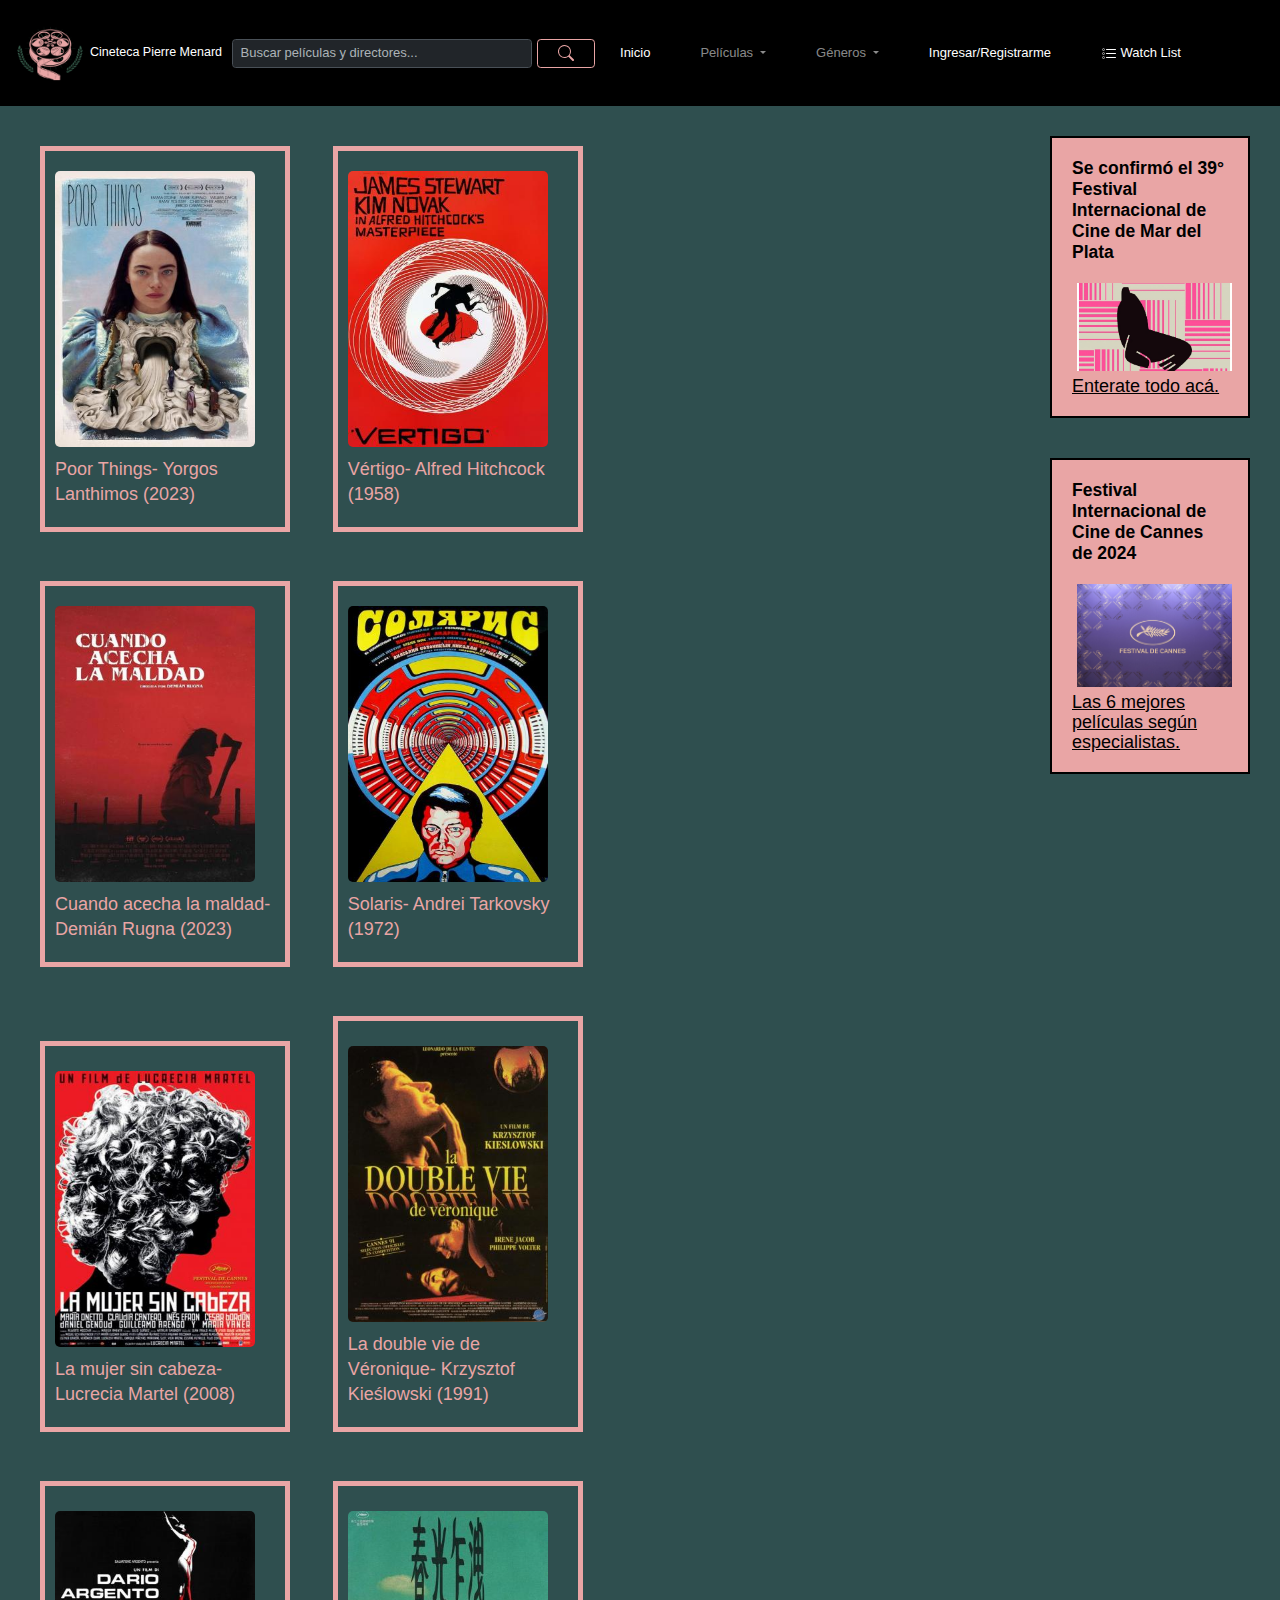
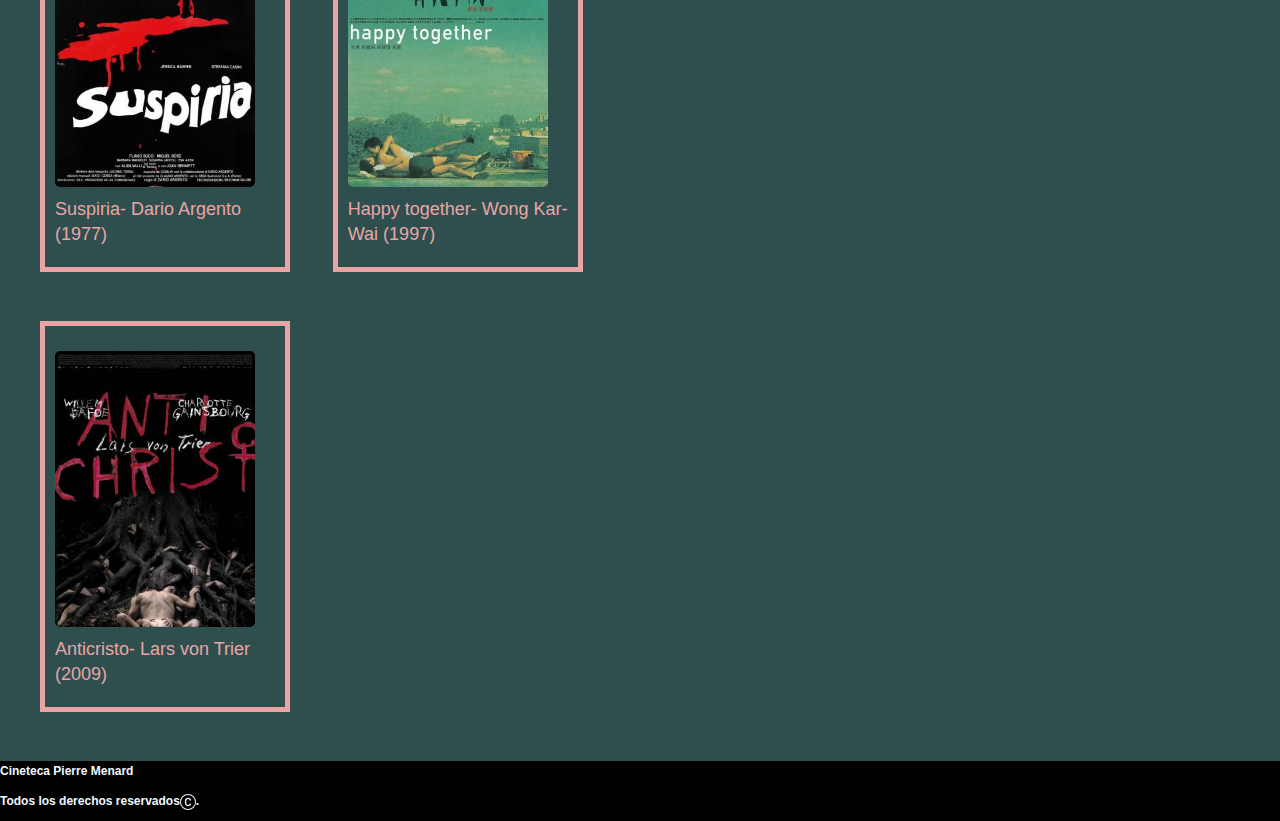
<file: Proyecto HTML5/index.html>
<!DOCTYPE html>
<html lang="en">
<head>
    <meta charset="UTF-8">
    <meta name="viewport" content="width=device-width, initial-scale=1.0">
    <title>Cineteca Pierre Menard</title>
    <link rel="stylesheet" href="./css/bootstrap.min.css">
    <link rel="stylesheet" href="estilos.css">
</head>
<body>
    <header>
        <nav>
            <nav class="navbar navbar-expand-lg bg-nav-custom nav__bar" class="navbar bg-dark border-bottom border-body" data-bs-theme="dark">
                  <a class="navbar-brand" href="#"><img class="logo" src="./logo/logof.png" alt="logo">Cineteca Pierre Menard</a>
                  <button class="navbar-toggler" type="button" data-bs-toggle="collapse" data-bs-target="#navbarSupportedContent" aria-controls="navbarSupportedContent" aria-expanded="false" aria-label="Toggle navigation">
                    <span class="navbar-toggler-icon"></span>
                  </button>
                  <div class="collapse navbar-collapse" id="navbarSupportedContent">
                    <form class="d-flex busqueda" role="search">
                        <input class="form-control me-2 input-nav-custom" type="search" placeholder="Buscar películas y directores..." aria-label="Search">
                        <button class="btn btn-outline-success btn-custom" type="submit"><svg xmlns="http://www.w3.org/2000/svg" width="16" height="16" fill="currentColor" class="bi bi-search" viewBox="0 0 16 16">
                            <path d="M11.742 10.344a6.5 6.5 0 1 0-1.397 1.398h-.001q.044.06.098.115l3.85 3.85a1 1 0 0 0 1.415-1.414l-3.85-3.85a1 1 0 0 0-.115-.1zM12 6.5a5.5 5.5 0 1 1-11 0 5.5 5.5 0 0 1 11 0"/>
                          </svg></button>
                      </form>
                    <ul class="navbar-nav me-auto mb-2 mb-lg-0">
                      <li class="nav-item">
                        <a class="nav-link active" aria-current="page" href="./index.html">Inicio</a>
                      </li>
                      <li class="nav-item dropdown ">
                        <a class="nav-link dropdown-toggle" href="#" role="button" data-bs-toggle="dropdown" aria-expanded="false">
                          Películas
                        </a>
                        <ul class="dropdown-menu">
                          <li><a class="dropdown-item drop-custom" href="#">Estrenos</a></li>
                          <li><a class="dropdown-item drop-custom" href="#">Tendencias semana</a></li>
                          <li><a class="dropdown-item drop-custom" href="#">Festivales</a></li>
                        </ul>
                      </li>
                      <li class="nav-item dropdown ">
                        <a class="nav-link dropdown-toggle" href="#" role="button" data-bs-toggle="dropdown" aria-expanded="false">
                          Géneros
                        </a>
                        <ul class="dropdown-menu">
                          <li><a class="dropdown-item drop-custom" href="#">Acción</a></li>
                          <li><a class="dropdown-item drop-custom" href="#">Aventura</a></li>
                          <li><a class="dropdown-item drop-custom" href="#">Animación</a></li>
                          <li><a class="dropdown-item drop-custom" href="#">Ciencia Ficción</a></li>
                          <li><a class="dropdown-item drop-custom" href="#">Crimen</a></li>
                          <li><a class="dropdown-item drop-custom" href="#">Drama</a></li>
                          <li><a class="dropdown-item drop-custom" href="#">Familia</a></li>
                          <li><a class="dropdown-item drop-custom" href="#">Fantasía</a></li>
                          <li><a class="dropdown-item drop-custom" href="#">Misterio</a></li>
                          <li><a class="dropdown-item drop-custom" href="#">Romance</a></li>
                          <li><a class="dropdown-item drop-custom" href="#">Suspenso</a></li>
                          <li><a class="dropdown-item drop-custom" href="#">Terror</a></li>
                        </ul>
                        <li class="nav-item">
                            <a class="nav-link active" aria-current="page" href="./mi-cuenta.html">Ingresar/Registrarme</a>
                         </li>
                        <li class="nav-item">
                            <a class="nav-link active" aria-current="page" href="#"><svg xmlns="http://www.w3.org/2000/svg" width="16" height="16" fill="currentColor" class="bi bi-list-task" viewBox="0 0 16 16">
                                <path fill-rule="evenodd" d="M2 2.5a.5.5 0 0 0-.5.5v1a.5.5 0 0 0 .5.5h1a.5.5 0 0 0 .5-.5V3a.5.5 0 0 0-.5-.5zM3 3H2v1h1z"/>
                                <path d="M5 3.5a.5.5 0 0 1 .5-.5h9a.5.5 0 0 1 0 1h-9a.5.5 0 0 1-.5-.5M5.5 7a.5.5 0 0 0 0 1h9a.5.5 0 0 0 0-1zm0 4a.5.5 0 0 0 0 1h9a.5.5 0 0 0 0-1z"/>
                                <path fill-rule="evenodd" d="M1.5 7a.5.5 0 0 1 .5-.5h1a.5.5 0 0 1 .5.5v1a.5.5 0 0 1-.5.5H2a.5.5 0 0 1-.5-.5zM2 7h1v1H2zm0 3.5a.5.5 0 0 0-.5.5v1a.5.5 0 0 0 .5.5h1a.5.5 0 0 0 .5-.5v-1a.5.5 0 0 0-.5-.5zm1 .5H2v1h1z"/>
                              </svg> Watch List</a>
                         </li>
                    </ul>

                    
                  </div>
                </div>
              </nav>
        </nav>
    </header>
   
<section class="body-info">
 <div  class="contenido">
  <section>
    <div class="box-model">
            <div class="contenido_imagen">
                 <img src="./Imagenes/poor_things.jpg" alt="poor_things">
            </div>
            <p>Poor Things- Yorgos Lanthimos (2023)</p></a>
      </div>
      <div class="box-model">
            <div class="contenido_imagen">
                 <img src="./Imagenes/vertigo.jpg" alt="vertigo">
            </div>
            <p>Vértigo- Alfred Hitchcock (1958)</p></a>
     </div>
     <div class="box-model">
             <div class="contenido_imagen">
                 <img src="./Imagenes/cuando_acecha.jpg" alt="cuando-acecha-la-maldad">
             </div>
             <p>Cuando acecha la maldad- Demián Rugna (2023)</p>
     </div>
     <div class="box-model">
             <div class="contenido_imagen">
                 <img src="./Imagenes/solyaris.jpg" alt="solaris">
            </div>
             <p>Solaris- Andrei Tarkovsky (1972)</em></p>
     </div>
     <div class="box-model">
        <h2 class="box_title"></h2>
            <div class="contenido_imagen">
                <img src="./Imagenes/la_mujer_sin_cabeza.jpg" alt="mujer-sin-cabeza">
           </div>
            <p>La mujer sin cabeza- Lucrecia Martel (2008)</p>
    </div>
    <div class="box-model">
        <h2 class="box_title"></h2>
            <div class="contenido_imagen">
                <img src="./Imagenes/la_double_vie_de_veronique.jpg" alt="double_vie">
           </div>
            <p>La double vie de Véronique- Krzysztof Kieślowski (1991)</p>
    </div>
    <div class="box-model">
        <h2 class="box_title"></h2>
            <div class="contenido_imagen">
                <img src="./Imagenes/suspiria.jpg" alt="suspiria">
           </div>
            <p>Suspiria- Dario Argento (1977)</p>
    </div>
     <div class="box-model">
        <h2 class="box_title"></h2>
            <div class="contenido_imagen">
                <img src="./Imagenes/happy_together.jpg" alt="happy_together">
            </div>
            <p>Happy together- Wong Kar-Wai (1997)</p>
    </div>
    <div class="box-model">
        <h2 class="box_title"></h2>
            <div class="contenido_imagen">
                <img src="./Imagenes/antichrist.jpg" alt="antichrist">
            </div>
            <p>Anticristo- Lars von Trier (2009)</p>
    </div>

</section>  
 </div>

 <div class="aside">
    <aside class="contenido_otros">
        <h3 class="aside_titulo">Se confirmó el 39° Festival Internacional de Cine de Mar del Plata</h3>
            <div class="multi-aside">
                <img src="./Imagenes/cine-mardel.jpg" alt="FICMDP">
                <a href="#">Enterate todo acá.</a>
            </div>
    </aside>
    <aside class="contenido_otros">
        <h3 class="aside_titulo">Festival Internacional de Cine de Cannes de 2024</h3>
            <div class="multi-aside">
               <img src="./Imagenes/cannes.jpg" alt="cannes">
               <a href="#">Las 6 mejores películas según especialistas.</a>
            </div>
    </aside>
 </div>

</section>

    <footer id="footer">
        <div>
            <div class="footer-text">
                <p>Cineteca Pierre Menard</p>
                <p>Todos los derechos reservados<svg xmlns="http://www.w3.org/2000/svg" width="16" height="16" fill="currentColor" class="bi bi-c-circle" viewBox="0 0 16 16">
                    <path d="M1 8a7 7 0 1 0 14 0A7 7 0 0 0 1 8m15 0A8 8 0 1 1 0 8a8 8 0 0 1 16 0M8.146 4.992c-1.212 0-1.927.92-1.927 2.502v1.06c0 1.571.703 2.462 1.927 2.462.979 0 1.641-.586 1.729-1.418h1.295v.093c-.1 1.448-1.354 2.467-3.03 2.467-2.091 0-3.269-1.336-3.269-3.603V7.482c0-2.261 1.201-3.638 3.27-3.638 1.681 0 2.935 1.054 3.029 2.572v.088H9.875c-.088-.879-.768-1.512-1.729-1.512"/>
                  </svg>.</p>
            <div>
        </div>    
    </footer>


    
    <script src="https://cdn.jsdelivr.net/npm/@popperjs/core@2.11.8/dist/umd/popper.min.js"
    integrity="sha384-I7E8VVD/ismYTF4hNIPjVp/Zjvgyol6VFvRkX/vR+Vc4jQkC+hVqc2pM8ODewa9r"
    crossorigin="anonymous"></script>
    <script src="./js/bootstrap.min.js"></script>
    <script src="https://code.jquery.com/jquery-3.5.1.slim.min.js" integrity="sha384-DfXdz2htPH0lsSSs5nCTpuj/zy4C+OGpamoFVy38MVBnE+IbbVYUew+OrCXaRkfj" crossorigin="anonymous"></script>
<script src="https://cdn.jsdelivr.net/npm/popper.js@1.16.0/dist/umd/popper.min.js" integrity="sha384-Q6E9RHvbIyZFJoft+2mJbHaEWldlvI9IOYy5n3zV9zzTtmI3UksdQRVvoxMfooAo" crossorigin="anonymous"></script>
<script src="https://stackpath.bootstrapcdn.com/bootstrap/4.5.0/js/bootstrap.min.js" integrity="sha384-OgVRvuATP1z7JjHLkuOU7Xw704+h835Lr+6QL9UvYjZE3Ipu6Tp75j7Bh/kR0JKI" crossorigin="anonymous"></script>
</body>
</html>
</file>
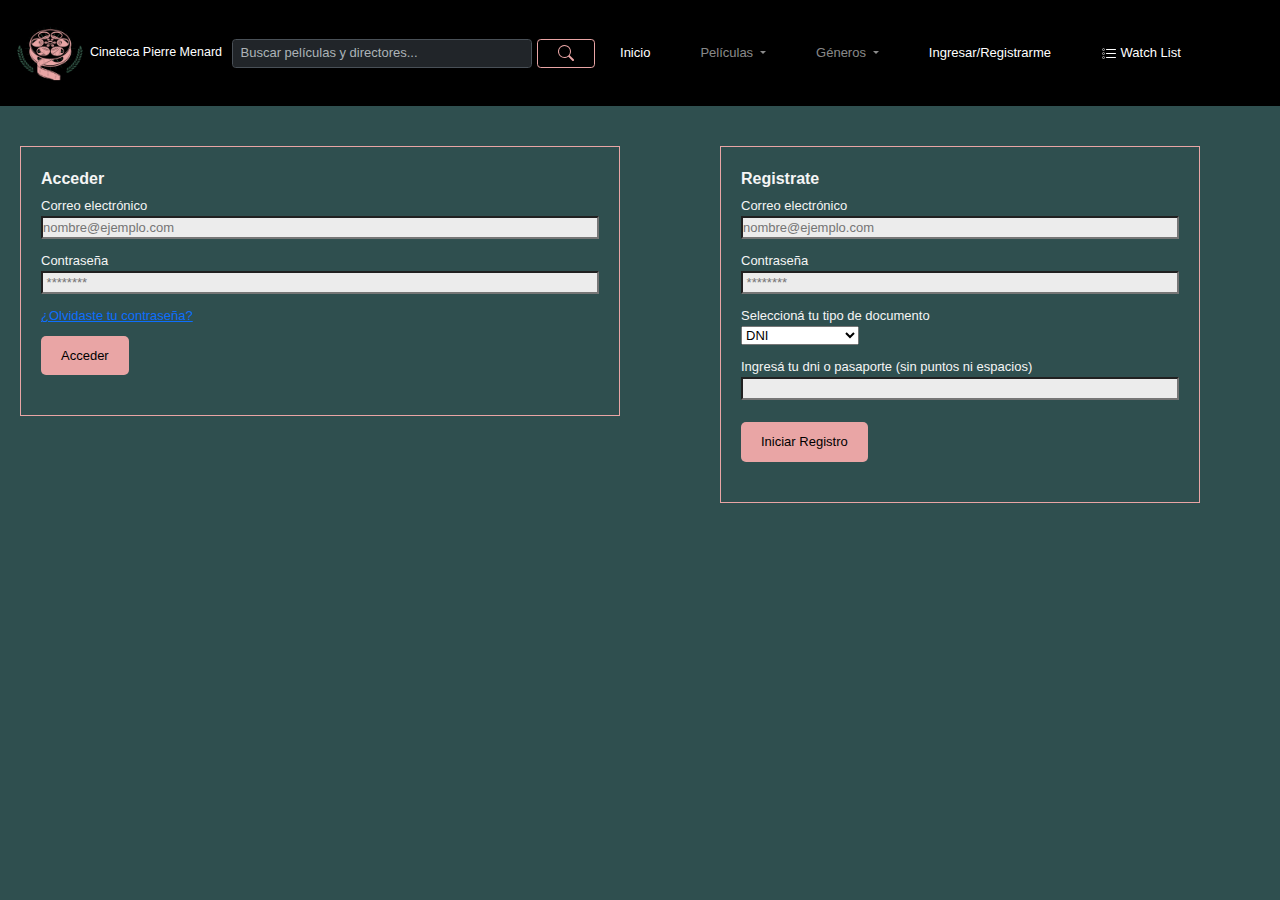
<file: Proyecto HTML5/mi-cuenta.html>
<!DOCTYPE html>
<html lang="en">
<head>
    <meta charset="UTF-8">
    <meta name="viewport" content="width=device-width, initial-scale=1.0">
    <link rel="stylesheet" href="./css/bootstrap.min.css">
    <link rel="stylesheet" href="estilos.css">
    <title>Mi cuenta</title>
</head>
<body>
    <header>
        <nav>
            <nav class="navbar navbar-expand-lg bg-nav-custom nav__bar" class="navbar bg-dark border-bottom border-body" data-bs-theme="dark">
                  <a class="navbar-brand" href="#"><img class="logo" src="./logo/logof.png" alt="logo">Cineteca Pierre Menard</a>
                  <button class="navbar-toggler" type="button" data-bs-toggle="collapse" data-bs-target="#navbarSupportedContent" aria-controls="navbarSupportedContent" aria-expanded="false" aria-label="Toggle navigation">
                    <span class="navbar-toggler-icon"></span>
                  </button>
                  <div class="collapse navbar-collapse" id="navbarSupportedContent">
                    <form class="d-flex busqueda" role="search">
                        <input class="form-control me-2 input-nav-custom" type="search" placeholder="Buscar películas y directores..." aria-label="Search">
                        <button class="btn btn-outline-success btn-custom" type="submit"><svg xmlns="http://www.w3.org/2000/svg" width="16" height="16" fill="currentColor" class="bi bi-search" viewBox="0 0 16 16">
                            <path d="M11.742 10.344a6.5 6.5 0 1 0-1.397 1.398h-.001q.044.06.098.115l3.85 3.85a1 1 0 0 0 1.415-1.414l-3.85-3.85a1 1 0 0 0-.115-.1zM12 6.5a5.5 5.5 0 1 1-11 0 5.5 5.5 0 0 1 11 0"/>
                          </svg></button>
                      </form>
                    <ul class="navbar-nav me-auto mb-2 mb-lg-0">
                      <li class="nav-item">
                        <a class="nav-link active" aria-current="page" href="./index.html">Inicio</a>
                      </li>
                      <li class="nav-item dropdown ">
                        <a class="nav-link dropdown-toggle" href="#" role="button" data-bs-toggle="dropdown" aria-expanded="false">
                          Películas
                        </a>
                        <ul class="dropdown-menu">
                          <li><a class="dropdown-item drop-custom" href="#">Estrenos</a></li>
                          <li><a class="dropdown-item drop-custom" href="#">Tendencias semana</a></li>
                          <li><a class="dropdown-item drop-custom" href="#">Festivales</a></li>
                        </ul>
                      </li>
                      <li class="nav-item dropdown ">
                        <a class="nav-link dropdown-toggle" href="#" role="button" data-bs-toggle="dropdown" aria-expanded="false">
                          Géneros
                        </a>
                        <ul class="dropdown-menu">
                          <li><a class="dropdown-item drop-custom" href="#">Acción</a></li>
                          <li><a class="dropdown-item drop-custom" href="#">Aventura</a></li>
                          <li><a class="dropdown-item drop-custom" href="#">Animación</a></li>
                          <li><a class="dropdown-item drop-custom" href="#">Ciencia Ficción</a></li>
                          <li><a class="dropdown-item drop-custom" href="#">Crimen</a></li>
                          <li><a class="dropdown-item drop-custom" href="#">Drama</a></li>
                          <li><a class="dropdown-item drop-custom" href="#">Familia</a></li>
                          <li><a class="dropdown-item drop-custom" href="#">Fantasía</a></li>
                          <li><a class="dropdown-item drop-custom" href="#">Misterio</a></li>
                          <li><a class="dropdown-item drop-custom" href="#">Romance</a></li>
                          <li><a class="dropdown-item drop-custom" href="#">Suspenso</a></li>
                          <li><a class="dropdown-item drop-custom" href="#">Terror</a></li>
                        </ul>
                        <li class="nav-item">
                            <a class="nav-link active" aria-current="page" href="./mi-cuenta.html">Ingresar/Registrarme</a>
                         </li>
                        <li class="nav-item">
                            <a class="nav-link active" aria-current="page" href="#"><svg xmlns="http://www.w3.org/2000/svg" width="16" height="16" fill="currentColor" class="bi bi-list-task" viewBox="0 0 16 16">
                                <path fill-rule="evenodd" d="M2 2.5a.5.5 0 0 0-.5.5v1a.5.5 0 0 0 .5.5h1a.5.5 0 0 0 .5-.5V3a.5.5 0 0 0-.5-.5zM3 3H2v1h1z"/>
                                <path d="M5 3.5a.5.5 0 0 1 .5-.5h9a.5.5 0 0 1 0 1h-9a.5.5 0 0 1-.5-.5M5.5 7a.5.5 0 0 0 0 1h9a.5.5 0 0 0 0-1zm0 4a.5.5 0 0 0 0 1h9a.5.5 0 0 0 0-1z"/>
                                <path fill-rule="evenodd" d="M1.5 7a.5.5 0 0 1 .5-.5h1a.5.5 0 0 1 .5.5v1a.5.5 0 0 1-.5.5H2a.5.5 0 0 1-.5-.5zM2 7h1v1H2zm0 3.5a.5.5 0 0 0-.5.5v1a.5.5 0 0 0 .5.5h1a.5.5 0 0 0 .5-.5v-1a.5.5 0 0 0-.5-.5zm1 .5H2v1h1z"/>
                              </svg> Watch List</a>
                         </li>
                    </ul>

                    
                  </div>
                </div>
              </nav>
        </nav>
    </header>
   

    <section class="contacto">

        
        
        <div class="fieldset-div">
           
          <form action="https://formspree.io/f/xkndezqy" method="post" class="form">

          </form>
          <fieldset class="fieldset-custom" >
            <legend class="legend">Acceder</legend>
        
        <div class="form_group">
            <label class="label" for="usuario">Correo electrónico</label>
        <input type="email" class="input" name="usuario" id="usuario" placeholder="nombre@ejemplo.com" required>
        </div>

        <div class="form_group">
            <label class="label" for="clave">Contraseña</label>                        
        <input type="password" class="input" name="clave" id="clave" placeholder=" ********" required>
        </div>
            
            <a href="#" class="forgot">¿Olvidaste tu contraseña?</a>

        <div>
            <input type="submit" class="submit-enviar" value="Acceder">
            </div>
    

        </fieldset>
        </div>

        </form>

       <div class="fieldset-div">
        <form action="https://formspree.io/f/xkndezqy" method="post" class="form">
          
          <fieldset class="fieldset-custom">
              <legend class="legend">Registrate</legend>
          
          <div class="form_group">
              <label class="label" for="usuario">Correo electrónico</label>
          <input type="email" class="input" name="usuario" id="usuario" placeholder="nombre@ejemplo.com" required>
          </div>
  
          <div class="form_group">
              <label class="label" for="clave">Contraseña</label>                        
          <input type="password" class="input" name="clave" id="clave" placeholder=" ********" required>
          </div>
  
          <div class="form_group">
              <label for="dni-button" class="label">Seleccioná tu tipo de documento</label>
          <select class="dni-button" name="dni" id="">
              <option value="A">DNI</option>
              <option value="B">CUIT</option>
              <option value="C">CUIL</option>
              <option value="D">Pasaporte, otros</option>
          </select>
          </div>
  
          <div class="form_group">
              <label class="label" for="dni">Ingresá tu dni o pasaporte (sin puntos ni espacios)</label>
          <input type="number" class="input" name="dni" id="dni"  required>
          </div>
  
          
          <div>
              <input type="submit" class="submit-enviar" value="Iniciar Registro">
              </div>
             
          </fieldset>
  
  
  
  
          </form>
       </div>
    </section>


 
<script src="https://cdn.jsdelivr.net/npm/@popperjs/core@2.11.8/dist/umd/popper.min.js"
   integrity="sha384-I7E8VVD/ismYTF4hNIPjVp/Zjvgyol6VFvRkX/vR+Vc4jQkC+hVqc2pM8ODewa9r"
   crossorigin="anonymous"></script>
<script src="./js/bootstrap.min.js"></script>
<script src="https://code.jquery.com/jquery-3.5.1.slim.min.js" integrity="sha384-DfXdz2htPH0lsSSs5nCTpuj/zy4C+OGpamoFVy38MVBnE+IbbVYUew+OrCXaRkfj" crossorigin="anonymous"></script>
<script src="https://cdn.jsdelivr.net/npm/popper.js@1.16.0/dist/umd/popper.min.js" integrity="sha384-Q6E9RHvbIyZFJoft+2mJbHaEWldlvI9IOYy5n3zV9zzTtmI3UksdQRVvoxMfooAo" crossorigin="anonymous"></script>
<script src="https://stackpath.bootstrapcdn.com/bootstrap/4.5.0/js/bootstrap.min.js" integrity="sha384-OgVRvuATP1z7JjHLkuOU7Xw704+h835Lr+6QL9UvYjZE3Ipu6Tp75j7Bh/kR0JKI" crossorigin="anonymous"></script>

</body>
</html>
</file>
<file: Proyecto HTML5/estilos.css>
*{
    margin: 0;
    padding: 0;
    box-sizing: border-box;
    font-family: "Ubuntu Sans", sans-serif;
}

html{
    font-size: 10px;
}

body{
    background-color: darkslategrey;
}

/* NavBar*/

.bg-nav-custom{
    background-color: rgb(0, 0, 0);
    color: white;
    height: 15%;
    font-size: small;
    padding: 1rem;
}

.bg-nav-custom button{
    padding: 0rem 2rem 0rem 2rem;
}

.bg-nav-custom li{
    padding: 0rem 2rem 0rem 2rem;
}

.input-nav-custom{
    font-size: small;
    width: 30rem;
}

.btn-custom{
    border: solid 1px rgb(233, 165, 165);
    color: rgb(233, 165, 165);
}

.btn-custom:hover{
    background-color: rgb(233, 165, 165);
    color: aliceblue;
    border: solid 1px rgb(233, 165, 165);
}

.drop-custom{
    font-size: small;
    padding: 0.5rem
}

.logo{
    width: 8rem;
    height: 8rem;
    margin: 0;
    padding: 0;
}

/* body*/ 

.box-model , .box-model2{
    background-color: darkslategray;
    color: rgb(233, 165, 165);
    font-size: large;
    font-weight: 500;
    align-content: center;
    width: 25rem;
    height: auto;
    padding: 1rem;
    margin: 2rem;
    overflow: hidden;
    border: solid 0.5rem rgb(233, 165, 165);
    display: inline-block;
    
}

.box-model a{
    color: rgb(233, 165, 165);
    text-decoration: none;
}

.box-model:hover{
    color: rgb(211, 134, 134);
}

.box_title{
    background-color: rgb(233, 165, 165);
    width: fit-content;
    height: fit-content;
    color: darkslategray;
    font-size: medium;
    font-weight: 900;
    border-right: solid 0.3rem rgb(233, 165, 165);
    border-left: solid 0.3rem rgb(233, 165, 165);
}

/* contenido */

.body-info{
    display: grid;
    grid-template-columns: 70% 30%;
}

@media screen and (max-width: 600px){
    .body-info{
        display: grid;
        grid-template-columns: repeat(1, 100%);
        align-items: center;
    }
}

.contenido{
    padding: 2rem;
    width: 100%;
    align-content: center;
    float: left;
    background-color: darkslategray;
    line-height: 2.5rem;
    display: flex;
    flex-wrap: wrap;
    align-items: flex-start;

}

.contenido_imagen{
    width: 20rem;
    height: 29.6rem;
    padding: 1rem 0rem 1rem 0rem;
    align-items: center;
}

.contenido_imagen img{
    width: 100%;
    height: 100%;
    overflow: hidden;
    border-radius: 5px;
    box-shadow: 0.5rempx 0.5rem rgba(233, 165, 165, 0.456);
}



.aside{
    width: 100%;
    height:fit-content;
}


.aside_titulo{
    font-weight: 800;
}

.contenido_otros{
    background-color: rgb(233, 165, 165);
    color: black;
    font-size: large;
    font-weight: 500;
    display: inline-block;
    width: 20rem;
    height: 30%;
    padding: 2rem;
    margin: 3rem 3rem 1rem 3rem;
    border: solid 2px black;
    line-height: 2rem;
    float: right;
}

.contenido_otros:hover{
    background-color: rgb(211, 134, 134);
}

.contenido_otros a{
    color: black;
    text-decoration: none;
}

.multi-aside{
    width: 100%;
    padding-top: 1rem;
}

.multi-aside a{
    text-decoration: underline;
}

.multi-aside img{
    width: 15.5rem;
    margin: 0.5rem;

}

/* footer */

#footer{
    background-color: black;
    width: 100%;
    font-size: larger;
    font-weight: 700;
    color: aliceblue;
    line-height: 2rem;
    clear: both;
    align-content: center;
}


/* forms*/

.contacto{
    display: grid;
    grid-template-columns: repeat(2, 2fr);
}

@media screen and (max-width: 600px){
    .contacto{
        display: grid;
        grid-template-columns: 90%;
    }
}

.form{
    width: 80%;
    margin: 0 auto;
}

.fieldset-div{
    margin: 2rem;
}

.fieldset-custom{
    border: solid 1px rgb(233, 165, 165);
    padding: 2rem;
    margin-bottom: 2rem;
    margin-top: 2rem;
    font-size:small
}

.legend{
    font-weight: 800;
    color: whitesmoke;
    font-size: medium;
}

.form_group{
    margin-bottom: 1.2rem;
    font-size: small;
}

.label{
    display: block;
    color: whitesmoke;
    font-size: small;
}

.input{
    width: 100%;
    background-color: rgb(236, 236, 236);
}

input:focus{
    background-color: whitesmoke;
}

.submit-enviar{
    padding: 1rem 2rem;
    border: none;
    background-color: rgb(233, 165, 165);
    border-radius: 0.5rem;
    cursor: pointer;
    margin-bottom: 2rem;
    margin-top: 1rem;
    font-size: small;
}

.submit-enviar:hover{
    background-color: rgb(211, 134, 134);
}

.submit-enviar:focus{
    background-color: rgb(182, 171, 171);
}

.pais-button{
    border: none;
    background-color: rgb(233, 165, 165);
    padding: 0.5rem;
    border-radius: 0.2rem;
    color: rgb(0, 0, 0);
    cursor: pointer;
}
</file>
